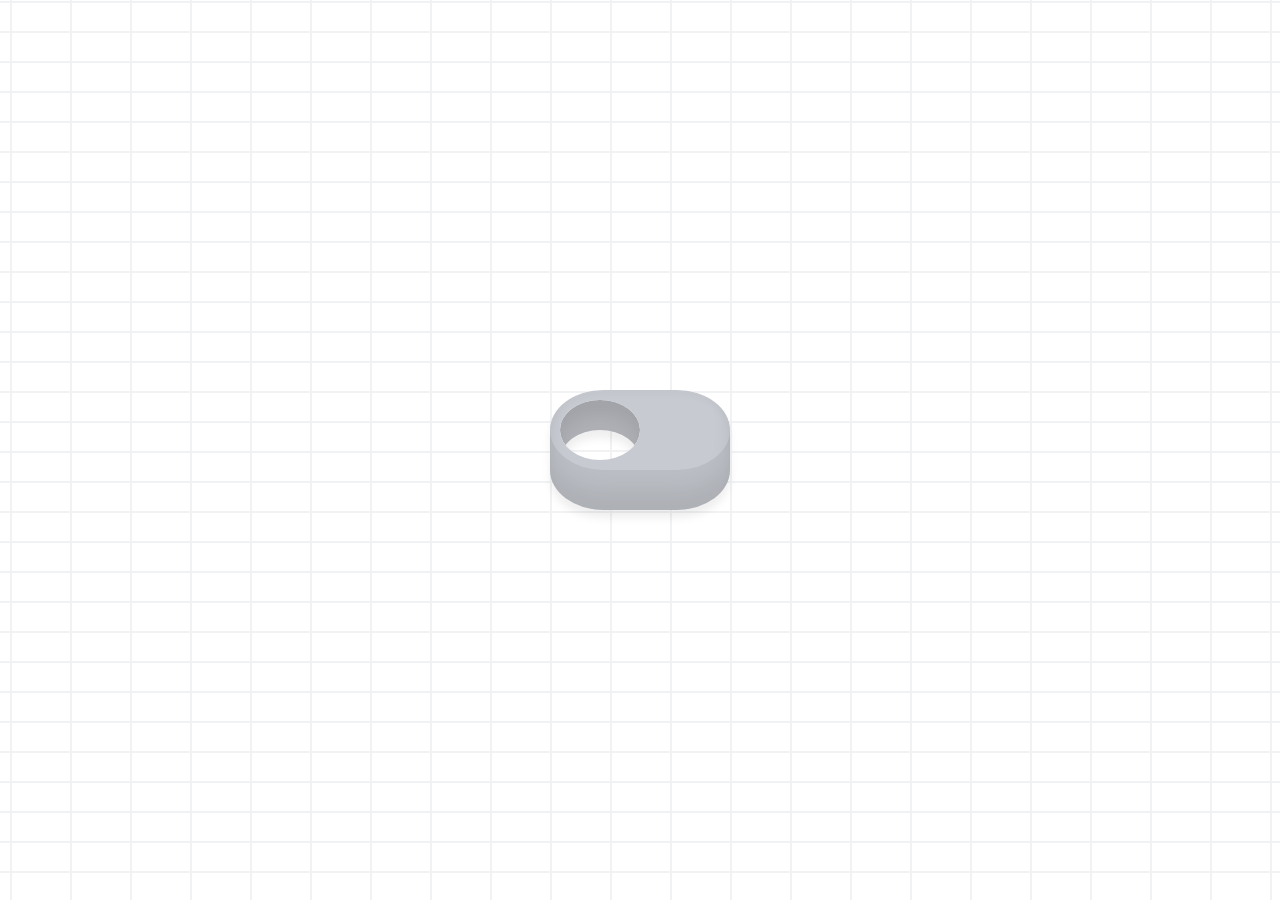
<file: index.html>
<!DOCTYPE html>
<html>
  <head>
    <meta charset="UTF-8">
    <title>PageTest</title>
    <style>
      * {
        border: 0;
        box-sizing: border-box;
        margin: 0;
        padding: 0;
      }

      body,
      input {
        font: 80px/1.5 sans-serif;
      }

      body,
      input[type=checkbox]:before {
        background-image:
          linear-gradient(90deg, #f1f2f3 2px, #f1f2f300 2px),
          linear-gradient(#f1f2f3 2px, #fff 2px);
        background-repeat: repeat;
        background-size: 0.75em 0.375em;
      }

      body {
        background-position: 50% calc(50% + 0.2em);
        display: grid;
        place-items: center;
        height: 100vh;
      }

      input[type=checkbox] {
        --off: #c7cad1;
        --mid: #829ad6;
        --on: #255ff4;
        --transDur: 0.5s;
        --timing: cubic-bezier(0.6, 0, 0.4, 1);
        animation: bgOff var(--transDur) var(--timing);
        background-color: var(--off);
        border-radius: 0.67em / 0.5em;
        box-shadow:
          0 0.05em 0.1em #00000007 inset,
          0 -0.25em 0.25em #0001 inset,
          0 -0.5em 0 #0001 inset,
          0 0.1em 0.1em #0001;
        cursor: pointer;
        position: relative;
        width: 2.25em;
        height: 1.5em;
        -webkit-appearance: none;
        appearance: none;
        -webkit-tap-highlight-color: transparent;
      }

      input[type=checkbox]:before {
        animation: handleOff var(--transDur) var(--timing);
        background-attachment: fixed;
        background-position: 50% calc(50% - 0.1875em);
        border-radius: 0.5em / 0.375em;
        box-shadow:
          0 0.175em 0.175em 0 #0001 inset,
          0 0.375em 0 #0002 inset,
          0 0.375em 0 var(--off) inset,
          0 0.475em 0.1em #0001 inset;
        content: "";
        display: block;
        position: absolute;
        top: 0.125em;
        left: 0.125em;
        width: 1em;
        height: 0.75em;
      }

      input[type=checkbox]:checked {
        animation: bgOn var(--transDur) var(--timing) forwards;
      }

      input[type=checkbox]:checked:before {
        animation: handleOn var(--transDur) var(--timing) forwards;
      }

      input[type=checkbox]:focus {
        outline: none;
      }

      input[type=checkbox].pristine,
      input[type=checkbox].pristine:before {
        animation: none;
      }

      /* Dark mode */
      @media (prefers-color-scheme: dark) {

        body,
        input[type=checkbox]:before {
          background-image:
            linear-gradient(90deg, #3a3d46 2px, #3a3d4600 2px),
            linear-gradient(#3a3d46 2px, #2e3138 2px);
        }

        input[type=checkbox] {
          --off: #5c6270;
          --mid: #3d5fb6;
        }
      }

      /* Animations */
      @keyframes bgOff {
        from {
          background-color: var(--on);
        }

        50% {
          background-color: var(--mid);
        }

        to {
          background-color: var(--off);
        }
      }

      @keyframes bgOn {
        from {
          background-color: var(--off);
        }

        50% {
          background-color: var(--mid);
        }

        to {
          background-color: var(--on);
        }
      }

      @keyframes handleOff {
        from {
          box-shadow:
            0 0.175em 0.175em 0 #0001 inset,
            0 0.375em 0 #0002 inset,
            0 0.375em 0 var(--on) inset,
            0 0.475em 0.1em #0001 inset;
          left: 1.125em;
          width: 1em;
        }

        50% {
          box-shadow:
            0 0.175em 0.175em 0 #0001 inset,
            0 0.375em 0 #0002 inset,
            0 0.375em 0 var(--mid) inset,
            0 0.475em 0.1em #0001 inset;
          left: 0.125em;
          width: 2em;
        }

        to {
          box-shadow:
            0 0.175em 0.175em 0 #0001 inset,
            0 0.375em 0 #0002 inset,
            0 0.375em 0 var(--off) inset,
            0 0.475em 0.1em #0001 inset;
          left: 0.125em;
          width: 1em;
        }
      }

      @keyframes handleOn {
        from {
          box-shadow:
            0 0.175em 0.175em 0 #0001 inset,
            0 0.375em 0 #0002 inset,
            0 0.375em 0 var(--off) inset,
            0 0.475em 0.1em #0001 inset;
          left: 0.125em;
          width: 1em;
        }

        50% {
          box-shadow:
            0 0.175em 0.175em 0 #0001 inset,
            0 0.375em 0 #0002 inset,
            0 0.375em 0 var(--mid) inset,
            0 0.475em 0.1em #0001 inset;
          left: 0.125em;
          width: 2em;
        }

        to {
          box-shadow:
            0 0.175em 0.175em 0 #0001 inset,
            0 0.375em 0 #0002 inset,
            0 0.375em 0 var(--on) inset,
            0 0.475em 0.1em #0001 inset;
          left: 1.125em;
          width: 1em;
        }
      }
    </style>
  </head>
  <body>
    <input type="checkbox" name="toggle" value="on">
    <script id="rendered-js">
      document.addEventListener("click", e => {
        let tar = e.target;
        if (tar.name == "toggle") tar.removeAttribute("class");
      });
    </script>
  </body>
</html>
</file>
